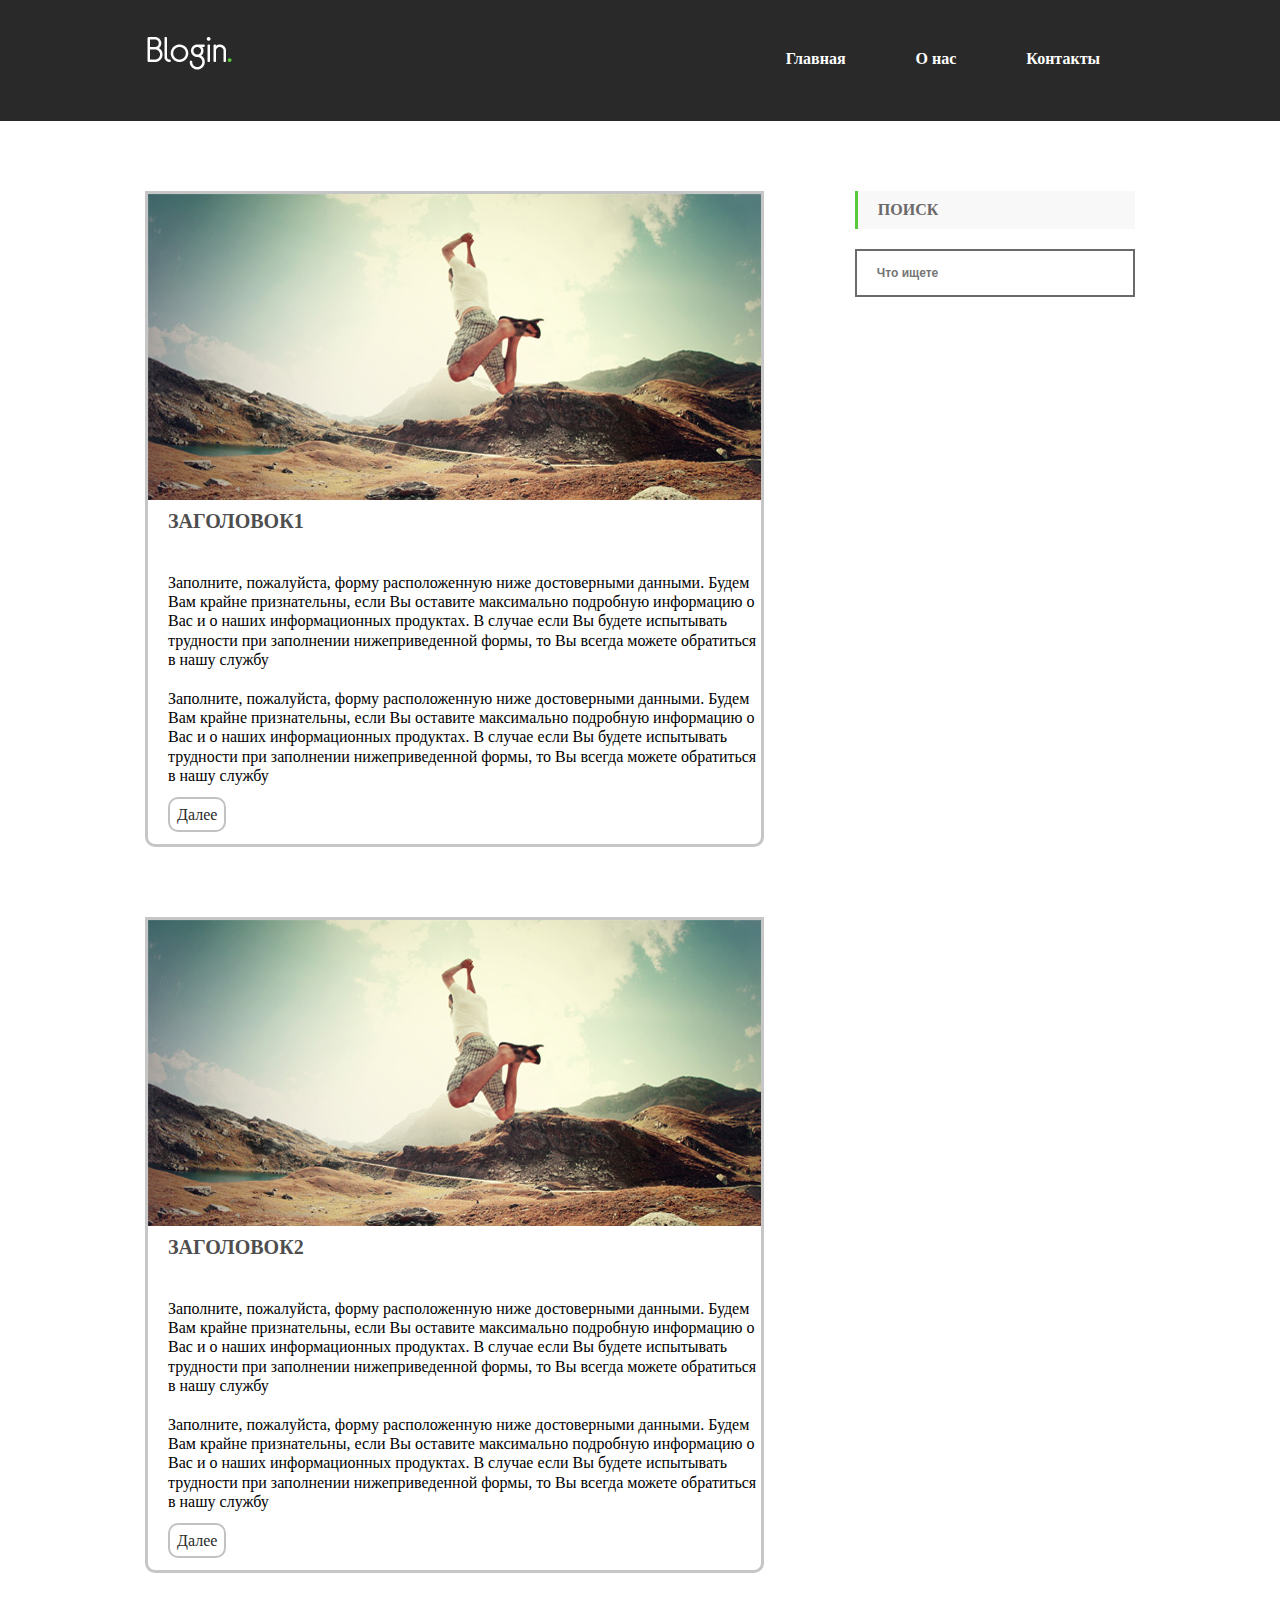
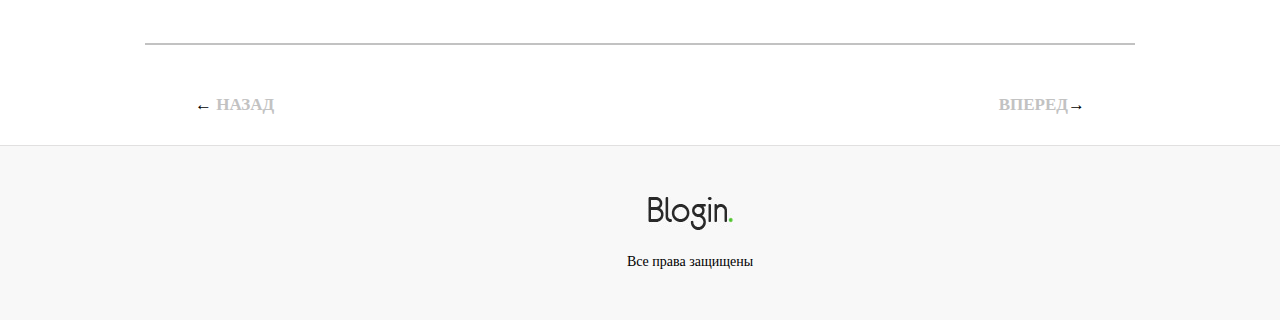
<file: public/index.html>
<!DOCTYPE html>

<html>
 <head>
   <title>Blog</title>
   <meta charset="utf-8">
   <meta name="viewport" content="width=device-width, initial-scale=1.0"> <!-- Подключения адаптивного свойства-->
   <link rel="stylesheet" type="text/css" href="CSS/style.css">
   <link href="https://fonts.googleapis.com/css?family=Roboto:400,700&amp;subset=cyrillic" rel="stylesheet">
 </head>
 <body>
		<header>
			<div class="center-block-main">
				<img src="images/logo.jpg" alt="" class="logo">
					<nav>
						<ul class="menu" >
							<li><a href="/">Главная</a></li>
							<li><a href="about_me.html">О нас</a></li>
							<li><a href="contact.html">Контакты</a></li>
 
						</ul>
					</nav>
					
			</div>
		</header>	
			
			
			
			
			
			<div class="center-block-main">
				<main id='main'>
				<article>
				<header>  <img src="images/img1.jpg" alt="">  </header>
				<h2>ЗАГОЛОВОК1</h2>
				<p>Заполните, пожалуйста, форму расположенную ниже достоверными данными.

					Будем Вам крайне признательны, если Вы оставите максимально подробную информацию о Вас и о наших информационных продуктах.

					В случае если Вы будете испытывать трудности при заполнении нижеприведенной формы, то Вы всегда можете обратиться в нашу службу </p>
				<p>Заполните, пожалуйста, форму расположенную ниже достоверными данными.

					Будем Вам крайне признательны, если Вы оставите максимально подробную информацию о Вас и о наших информационных продуктах.

					В случае если Вы будете испытывать трудности при заполнении нижеприведенной формы, то Вы всегда можете обратиться в нашу службу </p>
				<p><a href="#" class="more"> Далее</a></p>
				</article>
				<article>
				<header>  <img src="images/img1.jpg" alt="">  </header>
				<h2>Заголовок2</h2>
				<p>Заполните, пожалуйста, форму расположенную ниже достоверными данными.

					Будем Вам крайне признательны, если Вы оставите максимально подробную информацию о Вас и о наших информационных продуктах.

					В случае если Вы будете испытывать трудности при заполнении нижеприведенной формы, то Вы всегда можете обратиться в нашу службу </p>
				<p>Заполните, пожалуйста, форму расположенную ниже достоверными данными.

					Будем Вам крайне признательны, если Вы оставите максимально подробную информацию о Вас и о наших информационных продуктах.

					В случае если Вы будете испытывать трудности при заполнении нижеприведенной формы, то Вы всегда можете обратиться в нашу службу </p>
				<p><a href="#" class="more"> Далее</a></p>
				</article>
				</main>
			<aside>
					<div class="widget">
						<h2>Поиск</h2>
							<form action="" method="get">
								<input type="search" class="search" placeholder="Что ищете">
							</form>
					</div>
					
			
			
			
				</aside>
				<div class="clear"></div>
				<div class="pager ">
				<p class="previos-link">&larr;<a href="#"> Назад</a></p>
				<p class="next-link"><a href="#"> Вперед</a>&rarr;</p>
				
				</div>
			</div>
	<footer>
		<div class="center-block-main">
		<a href="#"><img src="images/logo-ftr.jpg" alt=""></a>
		<p>Все права защищены</p>
		</div>
	</footer>
		
  
 </body> 
</html>
</file>
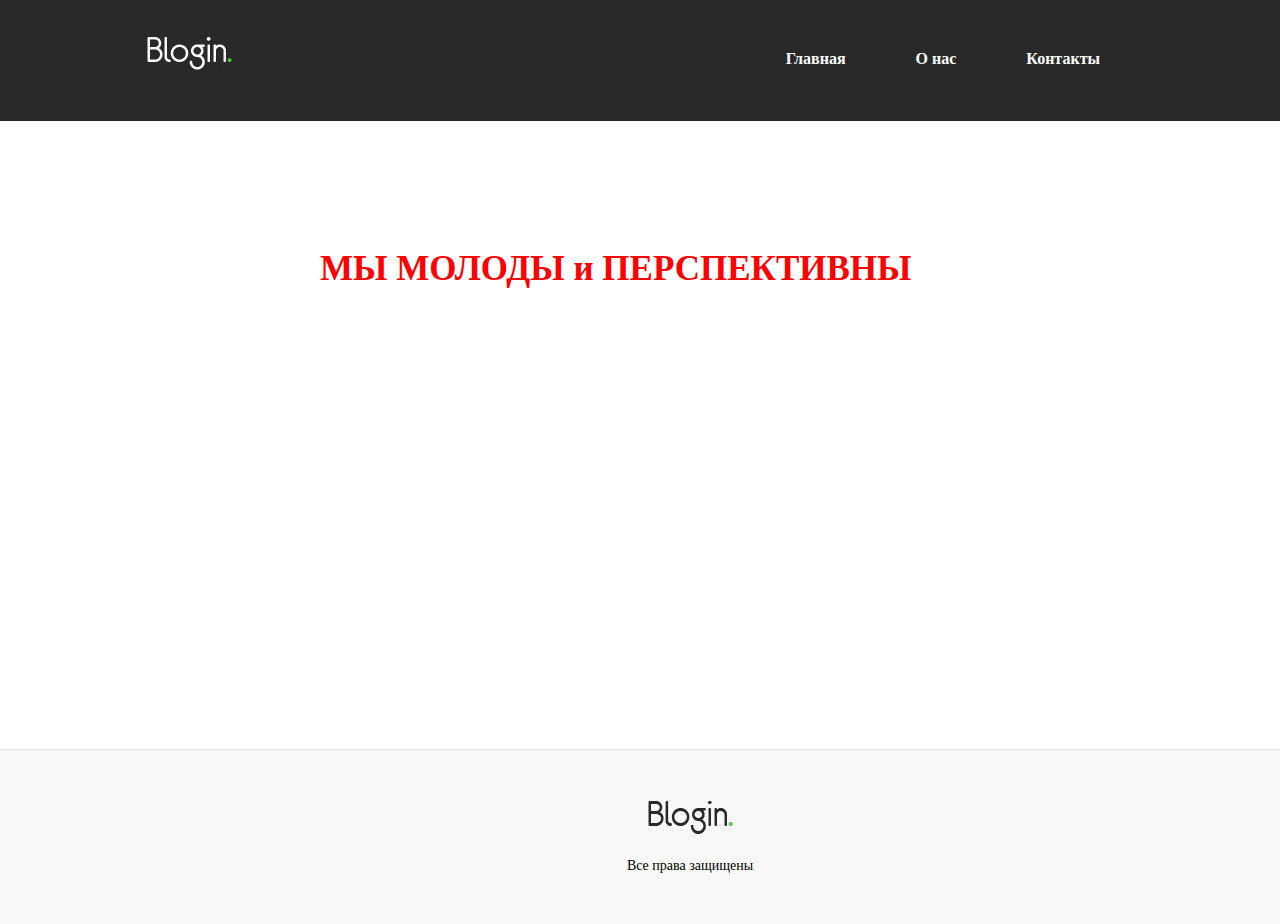
<file: public/about_me.html>
<!DOCTYPE html>

<html>
 <head>
   <title>Blog</title>
   <meta charset="utf-8">
   <meta name="viewport" content="width=device-width, initial-scale=1.0"> <!-- Подключения адаптивного свойства-->
   <link rel="stylesheet" type="text/css" href="CSS/style.css">
   <link href="https://fonts.googleapis.com/css?family=Roboto:400,700&amp;subset=cyrillic" rel="stylesheet">
 </head>
 <body>
		<header>
			<div class="center-block-main">
				<img src="images/logo.jpg" alt="" class="logo">
					<nav>
						<ul class="menu" >
							<li><a href="/">Главная</a></li>
							<li><a href="about_me.html">О нас</a></li>
							<li><a href="contact.html">Контакты</a></li>
 
						</ul>
					</nav>
					
			</div>
		</header>	
			
			
					
		<div class='about-me'><h1>МЫ МОЛОДЫ и ПЕРСПЕКТИВНЫ</h1></div>
			
			
	<footer>
		<div class="center-block-main">
		<a href="#"><img src="images/logo-ftr.jpg" alt=""></a>
		<p>Все права защищены</p>
		</div>
	</footer>
		
  
 </body> 
</html>
</file>
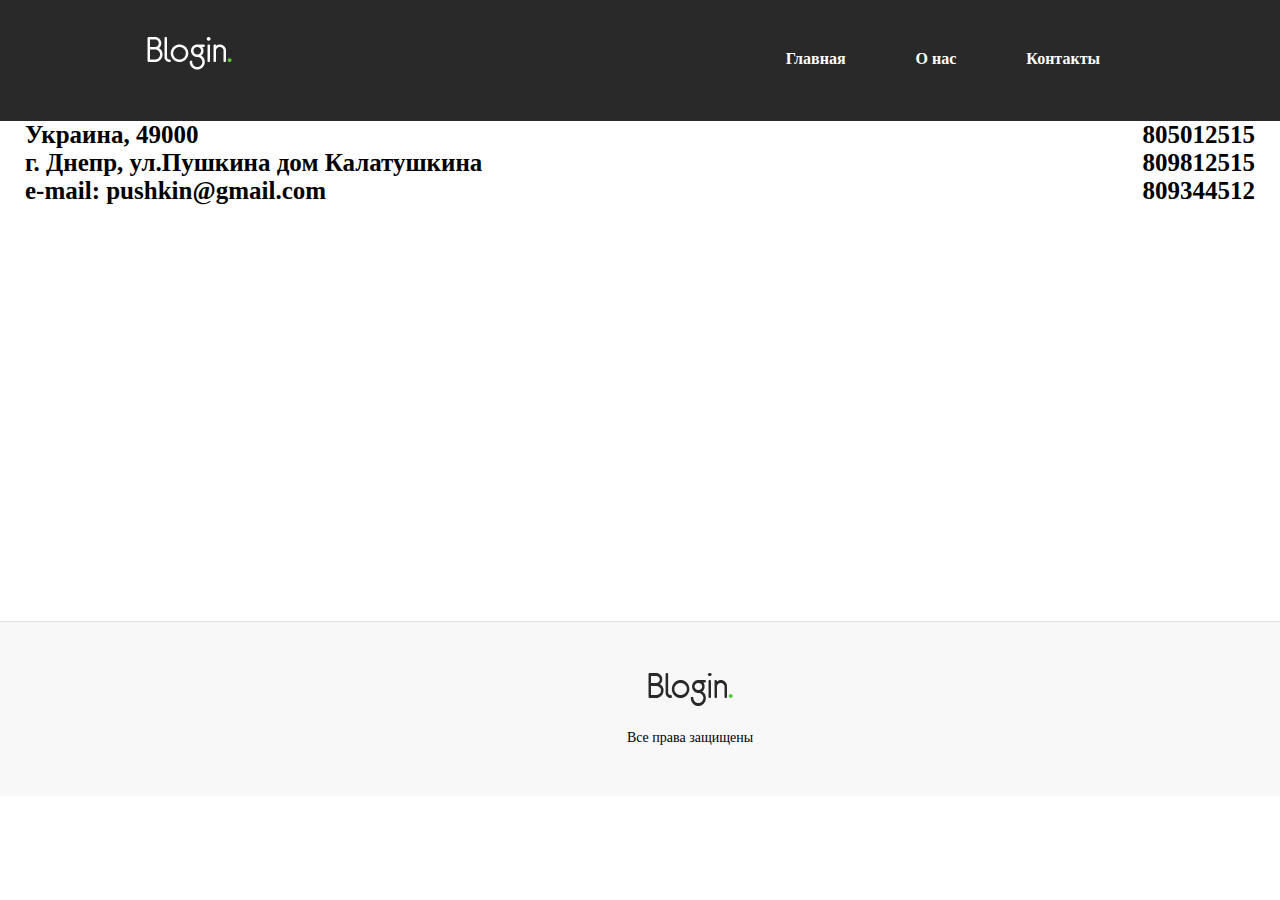
<file: public/contact.html>
<!DOCTYPE html>

<html>
 <head>
   <title>Blog</title>
   <meta charset="utf-8">
   <meta name="viewport" content="width=device-width, initial-scale=1.0"> <!-- Подключения адаптивного свойства-->
   <link rel="stylesheet" type="text/css" href="CSS/style.css">
   <link href="https://fonts.googleapis.com/css?family=Roboto:400,700&amp;subset=cyrillic" rel="stylesheet">
 </head>
 <body>
		<header>
			<div class="center-block-main">
				<img src="images/logo.jpg" alt="" class="logo">
					<nav>
						<ul class="menu" >
							<li><a href="/">Главная</a></li>
							<li><a href="about_me.html">О нас</a></li>
							<li><a href="contact.html">Контакты</a></li>
 
						</ul>
					</nav>
					
			</div>
		</header>	
			
			
					
		<div class="contact">
			<div class="adress">
				<p>Украина, 49000</p>
				<p>г. Днепр, ул.Пушкина дом Калатушкина</p>
				<p>e-mail: pushkin@gmail.com</p>
			</div>
			<ul class="number">
			<li>805012515</li>
			<li>809812515</li>
			<li>809344512</li>
			</ul>
		</div>
			
			
	<footer>
		<div class="center-block-main">
		<a href="#"><img src="images/logo-ftr.jpg" alt=""></a>
		<p>Все права защищены</p>
		</div>
	</footer>
		
  
 </body> 
</html>
</file>
<file: public/CSS/style.css>
*{
	margin: 0;
	padding: 0;
	border: 0;
	outline: 0;                               /* обнуляем отступы и убираем бордюры */
	vertical-align: baseline;          /* приводим все к одной базовой линии */
	background: transparent;      /* чтобы не проскакивали левые фоны, установленные по умолчанию */
	font-size: 100%;                     /* размер шрифта всем одинаковый */
}

ul{list-style-type:none;}

header{
	background:#292929;
	overflow:hidden;
	
}
.center-block-main{
	margin:0 auto;
	max-width:990px;
	
	
}
.logo{float:left;
margin-top:35px;


}
.menu{
	float:right;
	list-style-type:none;
	
	
	
}
.menu li{
	float:left;
font-weight:600;
}
	
.menu li a{
	text-decoration:none;
	color:#fff;
	padding: 50px 35px;
	display:block;
border-bottom:3px solid #292929;}
	
.menu li a:hover{
	text-decoration:none;
	color:#58c93a;border-bottom:3px solid #58c93a;
	
	
	
}
main {float:left;
width:62.5%; 
margin-top:70px;
}
article{
	margin-bottom:70px;
	border:3px solid #c6c6c6;
	border-radius:0 0 10px 10px;
}
article>header{ font-size:0;
background:none;
margin-bottom:10px;}
article>h2{
	font-size:20px; text-transform:uppercase; font-weight:600;margin:0 0 40px 20px;
	color:#4f4e4e;
}
article>p{
	margin:0 0 20px 20px;line-height:1.2;
	
}
 a.more{
	 border:2px solid #c2c2c2;
	 padding:7px;
	 border-radius:10px;
	 text-decoration:none;
	 color:#292929;
 }
 a:hover.more{
	 border:2px solid #58c93a;
	 padding:7px;
	 border-radius:10px;
	 text-decoration:none;
	 color:#58c93a;
 }
aside {float:right;
width:28.3%; 
margin-top:70px;
}
.widget{ margin-bottom:50px;}
.widget h2{
	background:#f8f8f8;color:#6c6969; text-transform:uppercase; border-left:3px solid #58c93a;padding:10px 20px;margin-bottom:20px;font-weight:600;
}
.search{border:2px solid #6c6969;width:100%;padding:15px 20px;font-weight:600;font-size: 0.75em;}
.widget>nav{
	margin:0 0 0 20px;
}
.widget>nav ul li a{text-decoration:none;
color:#6c6969; font-size:16px;}
.widget>nav ul li a:hover{text-decoration:underline;
color:#58c93a; font-size:16px;}
.subscribe{position:relative; width:100%; height:48px;}
.subsride-input{border:2px solid #6c6969;width:100%;padding:15px 50px 15px 15px;font-weight:600;font-size: 0.75em; box-sizing:border-box; position:absolute;}
.subsride-image{position:absolute; right:20px; top:12px;}
.clear{
	clear:both;
}
.pager{text-transform:uppercase; border-top:2px solid #c2c2c2; padding:25px;  font-size:17px; font-weight:600;padding:50px; }
.pager a{text-decoration:none; color:#c2c2c2; }
.pager a:hover{text-decoration:underline; color:#58c93a;}
.previos-link{ float:left; }
.next-link{float:right; }
footer{
	background:#f8f8f8; border-top:1px solid #e1e0e0; text-align:center; font-size:14px; padding: 50px;width:100%;
}
footer img{margin-bottom:20px;}




@media screen and (max-width:768px){
	main {float:none;
width:100%; 
margin-top:15px;
}
	aside {float:none;
width:100%; 
margin-top:70px;
}
article>header img{width:100%;
}
article{margin-bottom:15px;}
}
@media screen and (max-width:650px){
	.logo{float:none;
margin:15px auto 0 auto;display:block;

}
.menu{float:none;margin: 10px auto;}
.menu li a{padding:25px 15px; }
	}
	
	.about-me {
		width: 100%;
		height: 500px;
	}
	.about-me h1 {
		font-size: 35px;
		color: red;
		margin:10% 25%;
	}
	.contact {
		font-size: 25px;
		font-weight:bold;
		height: 500px;
	}
	.adress {
		float: left;
		padding-left: 25px;

	}
	.number {
		float: right;
		padding-right: 25px;

	}
</file>
